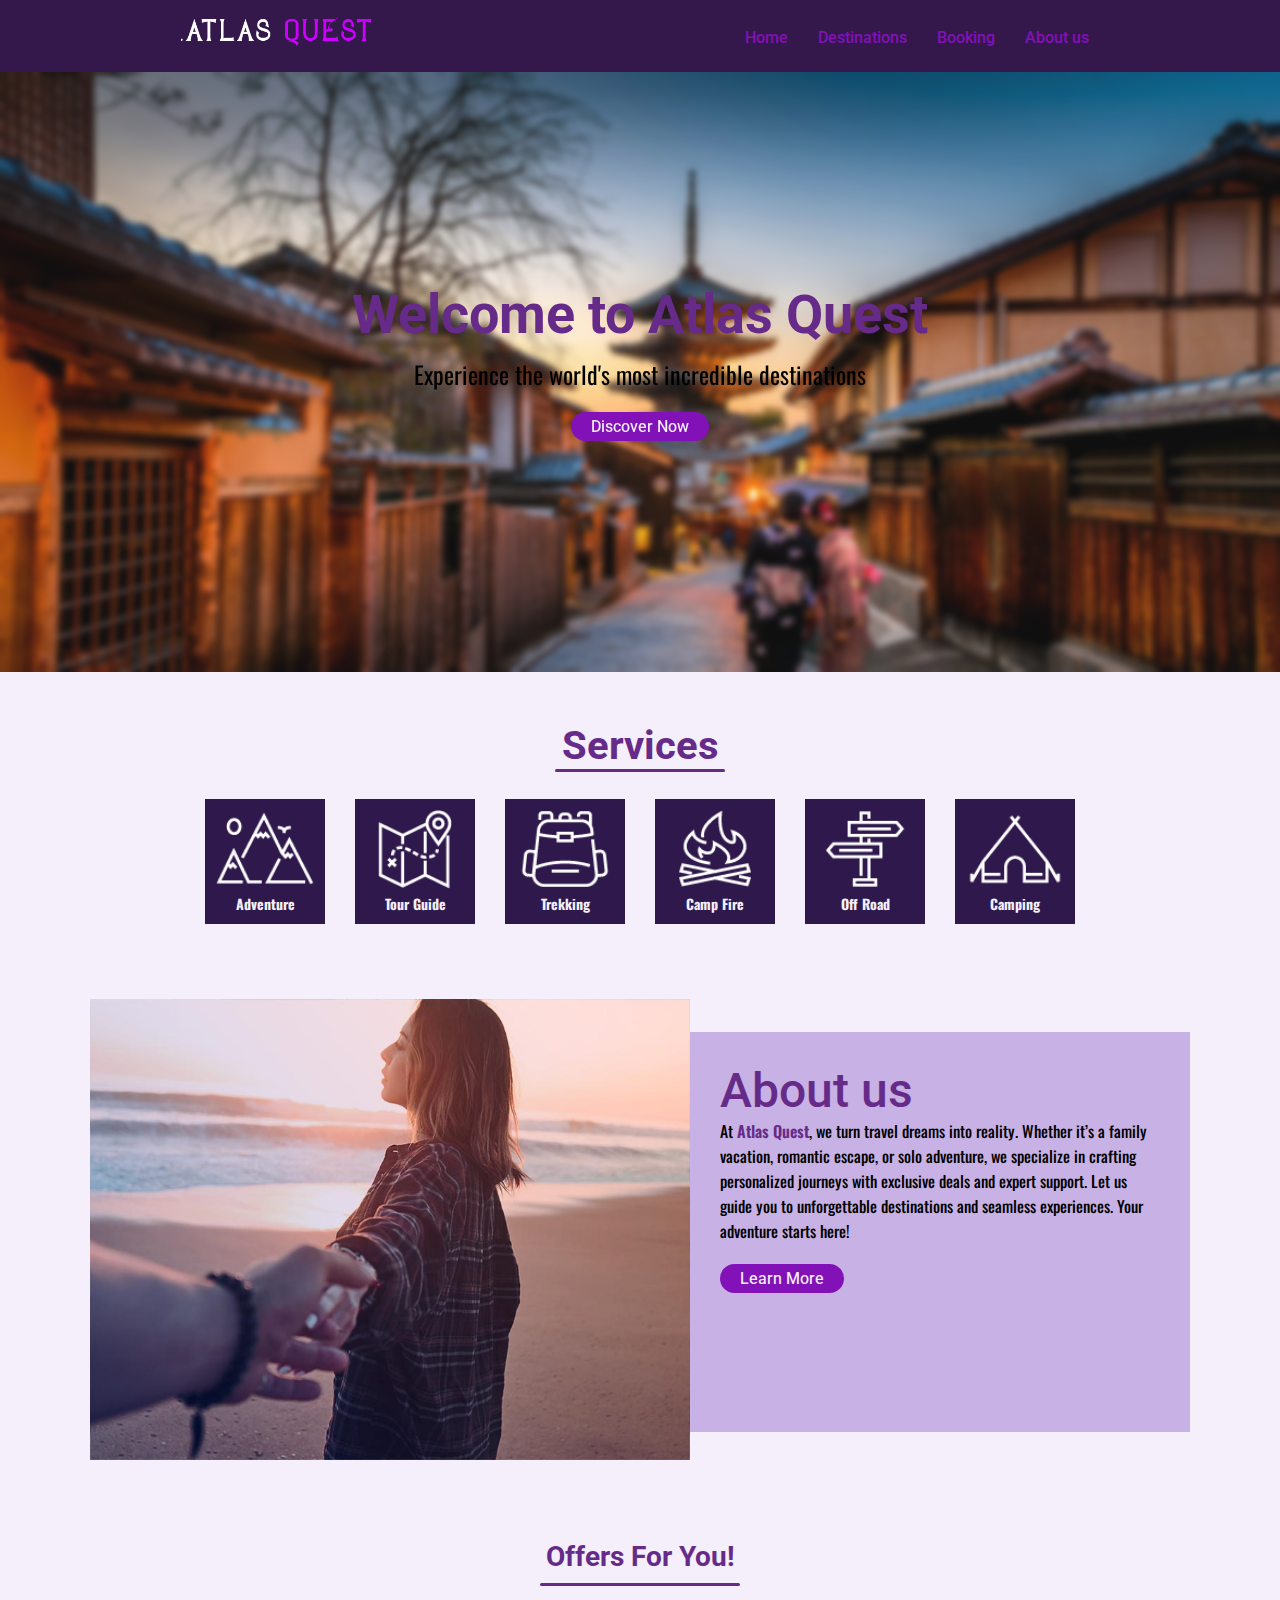
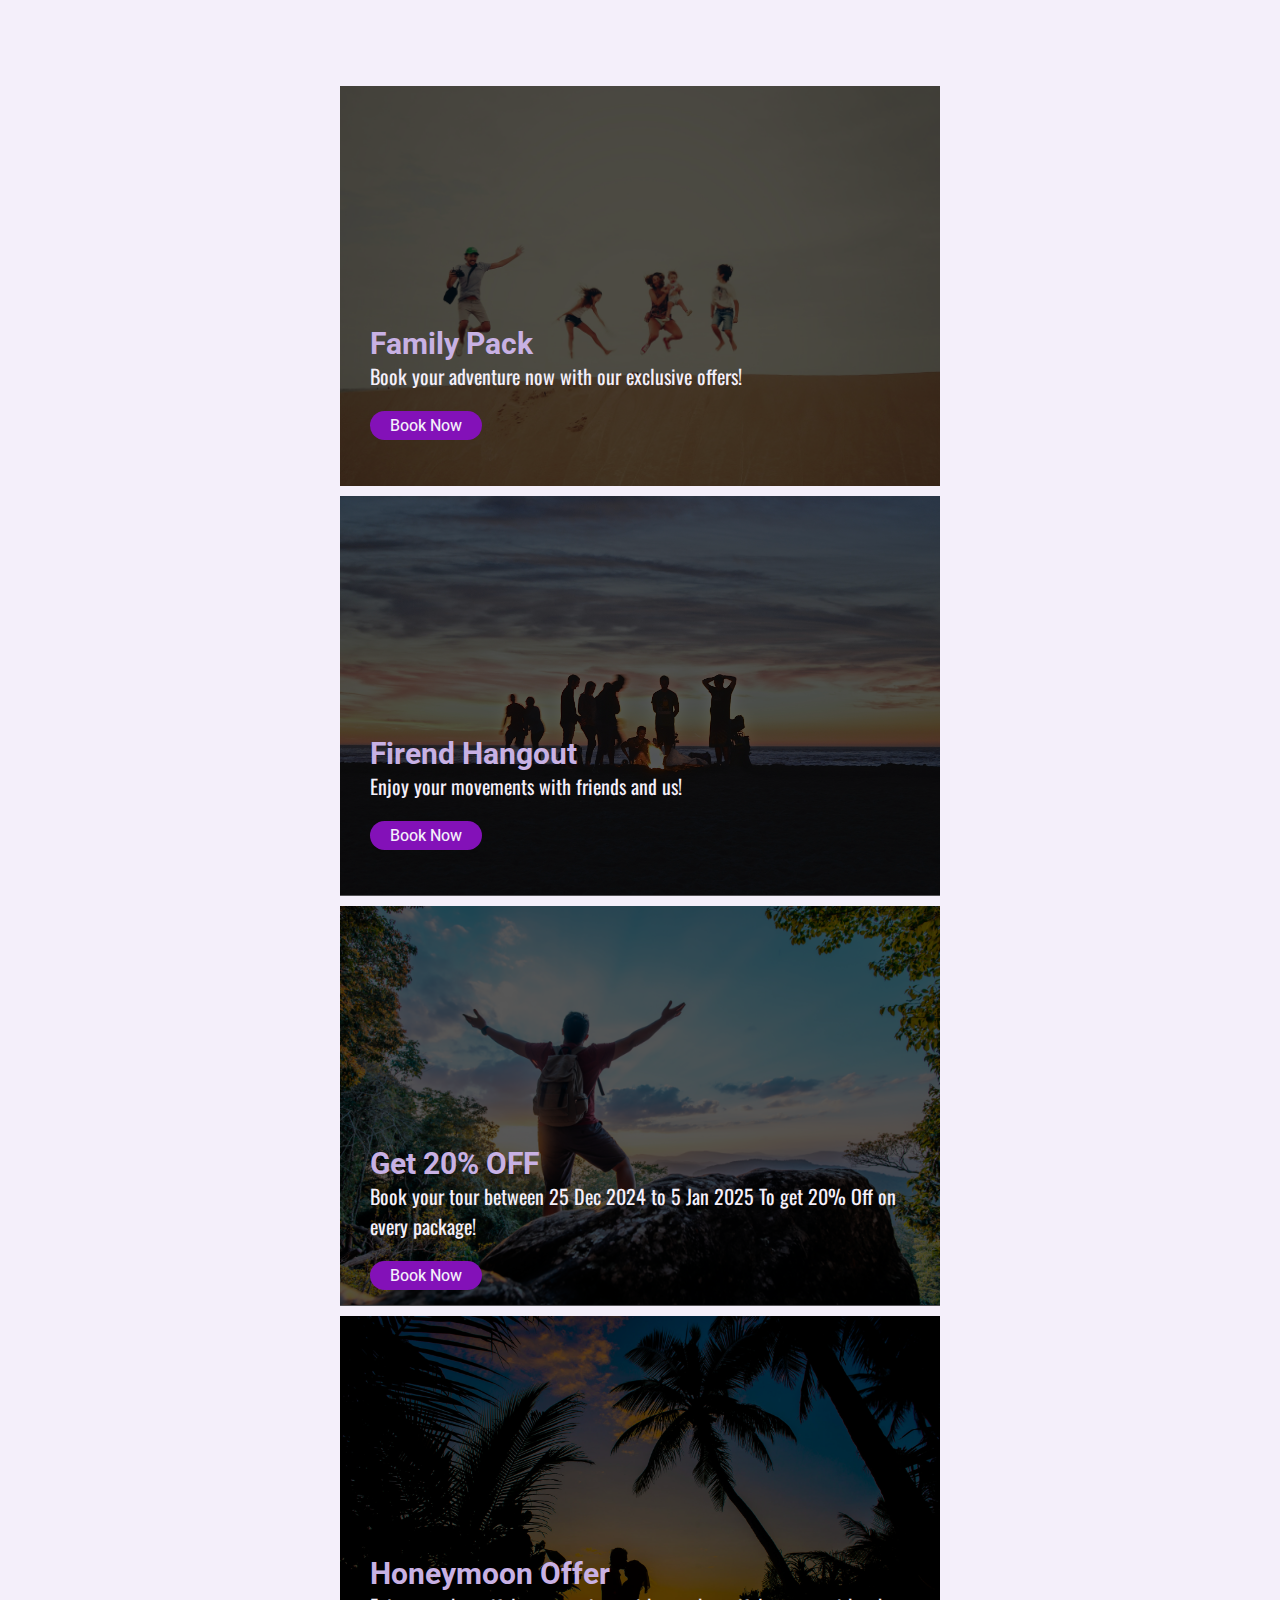
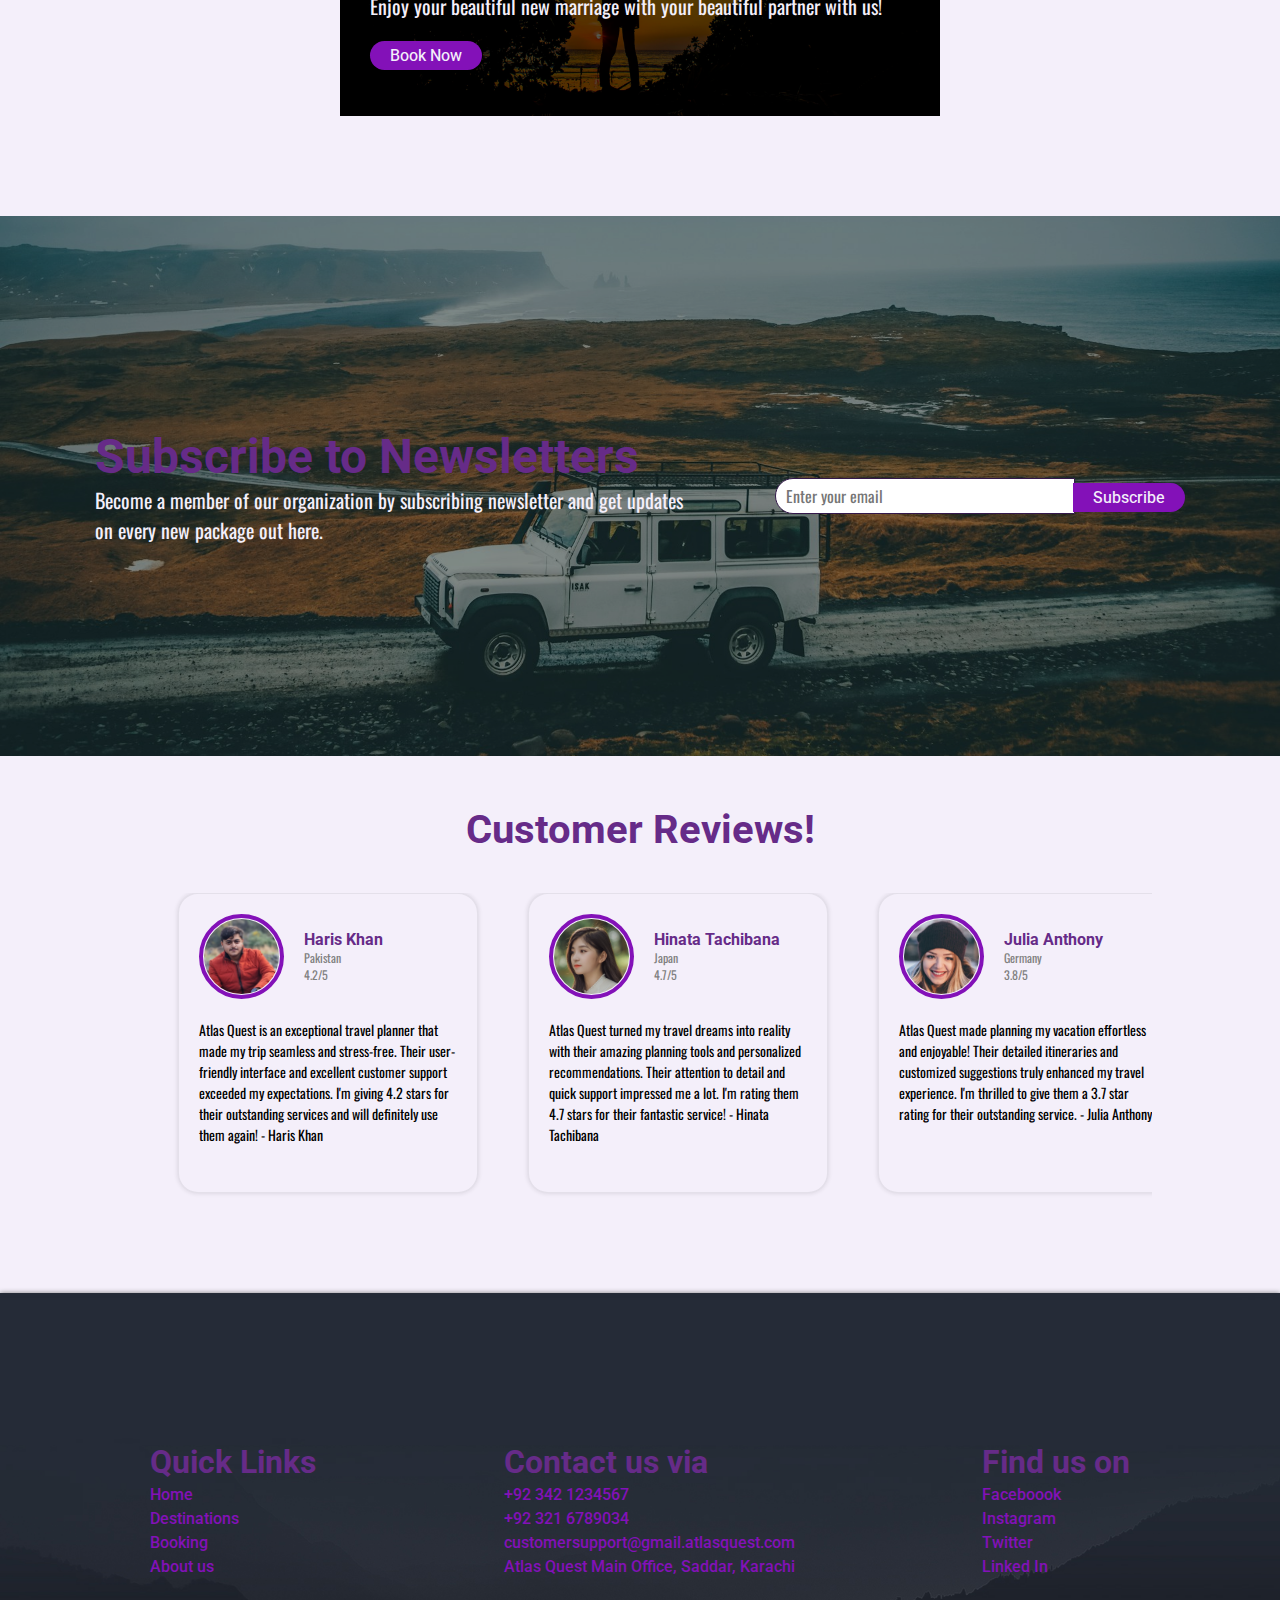
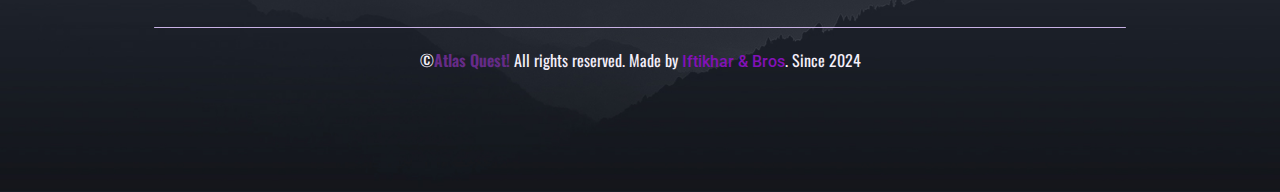
<file: index.html>
<!DOCTYPE html>
<html lang="en">
  <head>
    <meta charset="UTF-8" />
    <meta name="viewport" content="width=device-width, initial-scale=1.0" />
    <title>Atlas Quest | Home Page</title>
  </head>
  <link rel="stylesheet" href="/assets/css/style.css" />
  <link rel="stylesheet" href="/assets/css/responsive.css" />
  <link
    rel="stylesheet"
    href="https://cdnjs.cloudflare.com/ajax/libs/font-awesome/6.7.1/css/all.min.css"
    integrity="sha512-5Hs3dF2AEPkpNAR7UiOHba+lRSJNeM2ECkwxUIxC1Q/FLycGTbNapWXB4tP889k5T5Ju8fs4b1P5z/iB4nMfSQ=="
    crossorigin="anonymous"
    referrerpolicy="no-referrer"
  />
  <body>
    

  <header>
      <div class="logo">
        <img src="../assets/images/logo/logo.png" alt=".Atlas Quest" />
      </div>
      <div class="nav-btns">
        <nav class="nav-bar onDesktop">
          <ul class="nav-list">
            <li class="nav-item barBtn" onclick="displayBar()" class="active"><a href="#"><i class="fa-solid fa-bars"></i></a></li>
            <li class="nav-item hideEm" class="active"><a href="../index.html">Home</a></li>
            <li class="nav-item hideEm" class="active">
              <a href="../destination.html">Destinations</a>
            </li>
            <li class="nav-item hideEm" class="active"><a href="../booking.html">Booking</a></li>
            <li class="nav-item hideEm" class="active"><a href="../about.html">About us</a></li>
          </ul>
        </nav>
      </div>
    </header>
    <nav class="nav-bar onPhone">
      <ul class="nav-list phoneNav">
        <li class="nav-item x-mark" onclick=hideBar() class="active"><a href="#"><i class="fa-solid fa-xmark"></i></a></li>
        <li class="nav-item" class="active"><a href="../index.html">Home</a></li>
        <hr>
        <li class="nav-item" class="active">
          <a href="../destination.html">Destinations</a>
        </li>
        <hr>
        <li class="nav-item" class="active"><a href="../booking.html">Booking</a></li>
        <hr>
        <li class="nav-item" class="active"><a href="../about.html">About us</a></li>
        <hr>
      </ul>
    </nav>
    <script>
      function displayBar() {
        const displayBar = document.querySelector(".barBtn");
        displayBar.addEventListener('click', (e) => {
          document.querySelector(".onPhone").style.display = "block"
        })
      }

      function hideBar() {
        const hideBar = document.querySelector(".x-mark");
        hideBar.addEventListener('click', (e) => {
          document.querySelector(".onPhone").style.display = "none"
          document.querySelector(".nav-bar").style.display = "block"
        })

      }
    </script>







    <main>
      <!-- Hero Section -->

      <section class="hero">
        <div class="heroPrntDiv">
          <div class="heroDesc">
            <h1>Welcome to Atlas Quest</h1>
            <p>Experience the world's most incredible destinations</p>
            <a href="destination.html"><button>Discover Now</button></a>
          </div>
        </div>
      </section>

      <section class="ServiceHighlght">
        <div class="serviesDisp">
          <h2>Services</h2>
          <ul class="servicesList">
            <li>
              <img
                src="/assets/images/services/service 1.png"
                alt="Service 1"
              />
              <p>Adventure</p>
            </li>
            <li>
              <img
                src="/assets/images/services/service 2.png"
                alt="Service 2"
              />
              <p>Tour Guide</p>
            </li>
            <li>
              <img
                src="/assets/images/services/service 3.png"
                alt="Service 3"
              />
              <p>Trekking</p>
            </li>
            <li>
              <img
                src="/assets/images/services/service 4.png"
                alt="Service 4"
              />
              <p>Camp Fire</p>
            </li>
            <li>
              <img
                src="/assets/images/services/service 5.png"
                alt="Service 5"
              />
              <p>Off Road</p>
            </li>
            <li>
              <img
                src="/assets/images/services/service 6.png"
                alt="Service 6"
              />
              <p>Camping</p>
            </li>
          </ul>
        </div>
      </section>

      <!-- About Section -->
      <section class="aboutSec">
        <div class="AboutHero">
          <img src="/assets/images/hero/aboutHero.jpg" alt="" />
        </div>
        <div class="aboutText">
          <h1>About us</h1>
          <p>
            At <span class="colored">Atlas Quest</span>, we turn travel dreams
            into reality. Whether it’s a family vacation, romantic escape, or
            solo adventure, we specialize in crafting personalized journeys with
            exclusive deals and expert support. Let us guide you to
            unforgettable destinations and seamless experiences. Your adventure
            starts here!
          </p>
          <a href="about.html"><button>Learn More</button></a>
        </div>
      </section>

      <!-- Offers Section -->
      <section class="offerSec">
        <div class="OffersHead">
          <h1>Offers For You!</h1>
        </div>
        <div class="offerImages">
          <!-- Offer 1 -->

          <div class="offer">
            <div class="image">
              <img src="/assets/images/offers/family hangout.jpg" alt="" />
            </div>
            <div class="desc">
              <h2>Family Pack</h2>
              <p>Book your adventure now with our exclusive offers!</p>
              <a href="#"><button>Book Now</button></a>
            </div>
          </div>

          <!-- Offer 2 -->

          <div class="offer">
            <div class="image">
              <img
                class="img1"
                src="/assets/images/offers/friends hangout.jpg"
                alt=""
              />
            </div>
            <div class="desc">
              <h2>Firend Hangout</h2>
              <p>Enjoy your movements with friends and us!</p>
              <a href="#"><button>Book Now</button></a>
            </div>
          </div>

          <!-- Offer 3 -->

          <div class="offer">
            <div class="image">
              <img
                class="img1"
                src="/assets/images/offers/20% off.jpg"
                alt=""
              />
            </div>
            <div class="desc">
              <h2>Get 20% OFF</h2>
              <p>
                Book your tour between 25 Dec 2024 to 5 Jan 2025 To get 20% Off
                on every package!
              </p>
              <a href="#"><button>Book Now</button></a>
            </div>
          </div>

          <!-- Offer 4 -->

          <div class="offer">
            <div class="image">
              <img
                class="img1"
                src="/assets/images/offers/Honeymoon Offer.jpg"
                alt=""
              />
            </div>
            <div class="desc">
              <h2>Honeymoon Offer</h2>
              <p>
                Enjoy your beautiful new marriage with your beautiful partner
                with us!
              </p>
              <a href="#"><button>Book Now</button></a>
            </div>
          </div>
        </div>
      </section>
      
      <!-- Newsletters -->

      <section class="newsSec">
        <div class="newsInnerDiv">
          <div class="Text">
            <h1>Subscribe to Newsletters</h1>
            <p>
              Become a member of our organization by subscribing newsletter and
              get updates on every new package out here.
            </p>
          </div>
          <div class="form">
            <input type="email" placeholder="Enter your email" />
            <button type="submit">Subscribe</button>
          </div>
        </div>
      </section>

      <!-- Reviews -->

      <section class="reviewSec" >
        <div class="reviewHead">
          <h1>Customer Reviews!</h1>
        </div>
        
        <div class="reviewCards">
          <ul class="revCards">
            <!-- Review 1 -->

            <li class="revCard">
              <div class="intro">
                <div class="image">
                  <img
                    src="assets/images/profile/Haris Khan.jpg"
                    alt="Haris Khan"
                  />
                </div>
                <div class="desc">
                  <h3>Haris Khan</h3>
                  <p>Pakistan</p>
                  <p>
                    4.2/5
                    <span class="colored"
                      ><i class="fa-solid fa-star"></i
                    ></span>
                  </p>
                </div>
              </div>
              <div class="review">
                <p>
                  Atlas Quest is an exceptional travel planner that made my trip
                  seamless and stress-free. Their user-friendly interface and
                  excellent customer support exceeded my expectations. I'm
                  giving 4.2 stars for their outstanding services and will
                  definitely use them again! - Haris Khan
                </p>
              </div>
            </li>

            <!-- Review 2 -->

            <li class="revCard">
              <div class="intro">
                <div class="image">
                  <img
                    src="assets/images/profile/Hinata Tachibana.png"
                    alt="Hinata Tachibana"
                  />
                </div>
                <div class="desc">
                  <h3>Hinata Tachibana</h3>
                  <p>Japan</p>
                  <p>
                    4.7/5
                    <span class="colored"
                      ><i class="fa-solid fa-star"></i
                    ></span>
                  </p>
                </div>
              </div>
              <div class="review">
                <p>
                  Atlas Quest turned my travel dreams into reality with their
                  amazing planning tools and personalized recommendations. Their
                  attention to detail and quick support impressed me a lot. I'm
                  rating them 4.7 stars for their fantastic service! - Hinata
                  Tachibana
                </p>
              </div>
            </li>

            <!-- Review 3 -->

            <li class="revCard">
              <div class="intro">
                <div class="image">
                  <img
                    src="assets/images/profile/Julia Anthony.png"
                    alt="Julia Anthony"
                  />
                </div>
                <div class="desc">
                  <h3>Julia Anthony</h3>
                  <p>Germany</p>
                  <p>
                    3.8/5
                    <span class="colored"
                      ><i class="fa-solid fa-star"></i
                    ></span>
                  </p>
                </div>
              </div>
              <div class="review">
                <p>
                  Atlas Quest made planning my vacation effortless and
                  enjoyable! Their detailed itineraries and customized
                  suggestions truly enhanced my travel experience. I'm thrilled
                  to give them a 3.7 star rating for their outstanding service.
                  - Julia Anthony
                </p>
              </div>
            </li>

            <!-- Review 4 -->

            <li class="revCard">
              <div class="intro">
                <div class="image">
                  <img
                    src="assets/images/profile/Huzaifa Ahmed.png"
                    alt="Huzaifa Ahmed"
                  />
                </div>
                <div class="desc">
                  <h3>Huzaifa Ahmed</h3>
                  <p>Pakistan</p>
                  <p>
                    4.0/5
                    <span class="colored"
                      ><i class="fa-solid fa-star"></i
                    ></span>
                  </p>
                </div>
              </div>
              <div class="review">
                <p>
                  Atlas Quest provided a great travel planning experience with
                  well-organized options and helpful support. While everything
                  was smooth, there's always room for small improvements. I'm
                  happy to give them a solid 4.0-star rating for their services!
                  - Huzaifa Ahmed
                </p>
              </div>
            </li>

            <!-- Review 5 -->

            <li class="revCard">
              <div class="intro">
                <div class="image">
                  <img
                    src="assets/images/profile/Malik Shoiab.png"
                    alt="Malik Shoiab"
                  />
                </div>
                <div class="desc">
                  <h3>Malik Shoaib</h3>
                  <p>Pakistan</p>
                  <p>
                    4.8/5
                    <span class="colored"
                      ><i class="fa-solid fa-star"></i
                    ></span>
                  </p>
                </div>
              </div>
              <div class="review">
                <p>
                  Atlas Quest is an outstanding travel planner that exceeded my
                  expectations with its efficient service and tailored
                  recommendations. Everything was seamless, and the support team
                  was incredibly helpful. I'm delighted to give them a 4.8-star
                  rating for their excellent work! - Malik Shoaib
                </p>
              </div>
            </li>
          </ul>
        </div>
        
      </section>

    </main>



    <footer>
      <div class="links">
  
          <div class="left">
              <h1>Quick Links</h1>
              <ul class="quickNav">
                  <li class="qck-item"><a href="../index.html">Home</a></li>
                  <li class="qck-item"><a href="../destination.html">Destinations</a></li>
                  <li class="qck-item"><a href="../booking.html">Booking</a></li>
                  <li class="qck-item"><a href="../about.html">About us</a></li>
              </ul>
          </div>
          <div class="mid">
              <h1>Contact us via</h1>
              <ul class="contact-links">
                  <li class="link-item"><a href="https://wa.me/923421234567"> +92 342 1234567</a></li>
                  <li class="link-item"><a href="https://wa.me/923216789034"> +92 321 6789034</a></li>
                  <li class="link-item"><a href="https://mail.google.com/mail/u/0/#inbox?compose=GTvVlcSDZPKppBKtskkJBPrNcXNfJnpdWZZgpmHHHcVkNZmCSMKshtlmJCxWZwDChLbMcffCMmsWM"> customersupport@gmail.atlasquest.com</a></li>
                  <li class="link-item"><a href="https://maps.app.goo.gl/Yom8m6MFWmpChZ6TA"> Atlas Quest Main Office, Saddar, Karachi</a></li>
              </ul>
          </div>
          <div class="right">
          <h1>Find us on</h1>
          <ul class="social-media">
              <li class="social-item"><a href="https://www.facebook.com/atlasquest">Faceboook</a></li>
              <li class="social-item"><a href="https://www.instagram.com/zoro_iftikhar/">Instagram</a></li>
              <li class="social-item"><a href="https://twitter.com/atlasquest">Twitter</a></li>
              <li class="social-item"><a href="https://linkedin.com/in/atlasquest">Linked In</a></li>
          </ul>
      </div>
  </div>
      <hr>
  <div class="bottom">
      <p>&copy;<span class="colored">Atlas Quest!</span> All rights reserved. Made by <a href="../admin/login.html">Iftikhar & Bros</a>. Since 2024</p>
  </div>
  </footer>
  
    <script src="../assets/js/script.js"></script>
  </body>
</html>
</file>
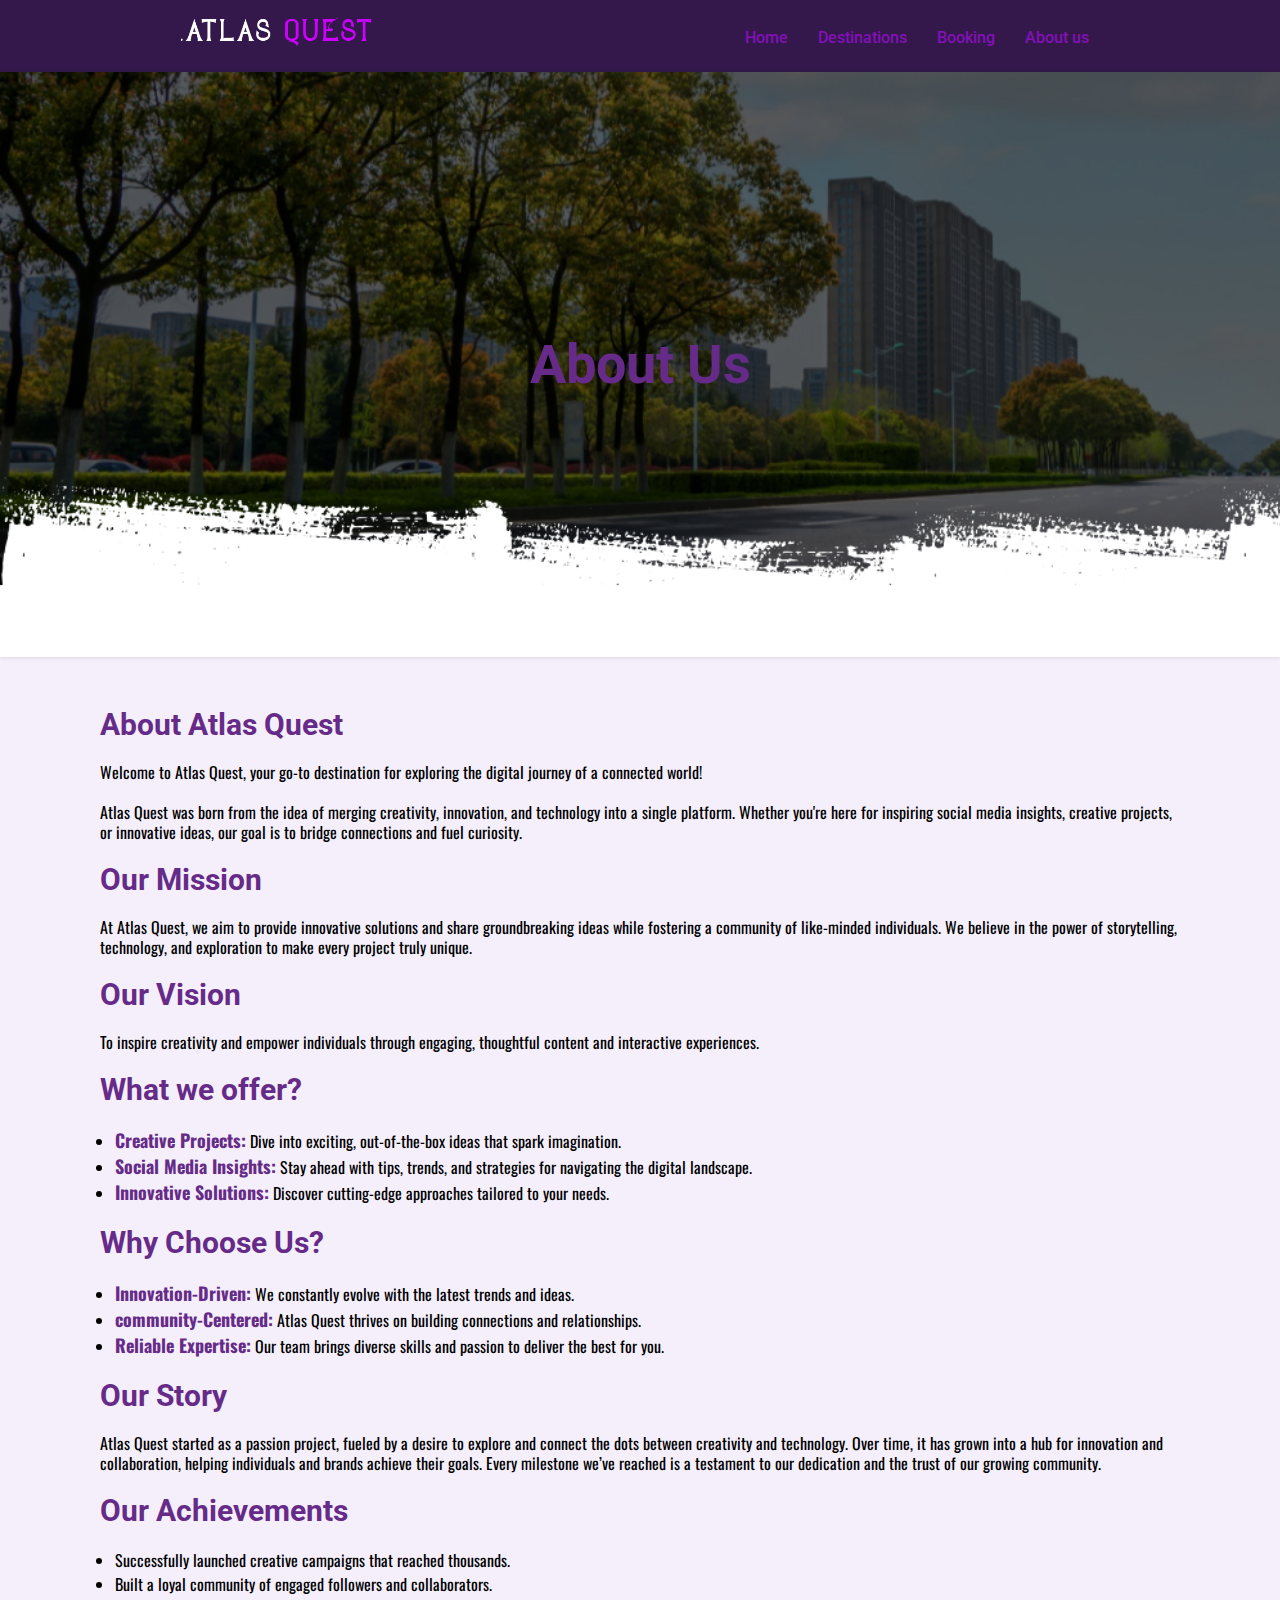
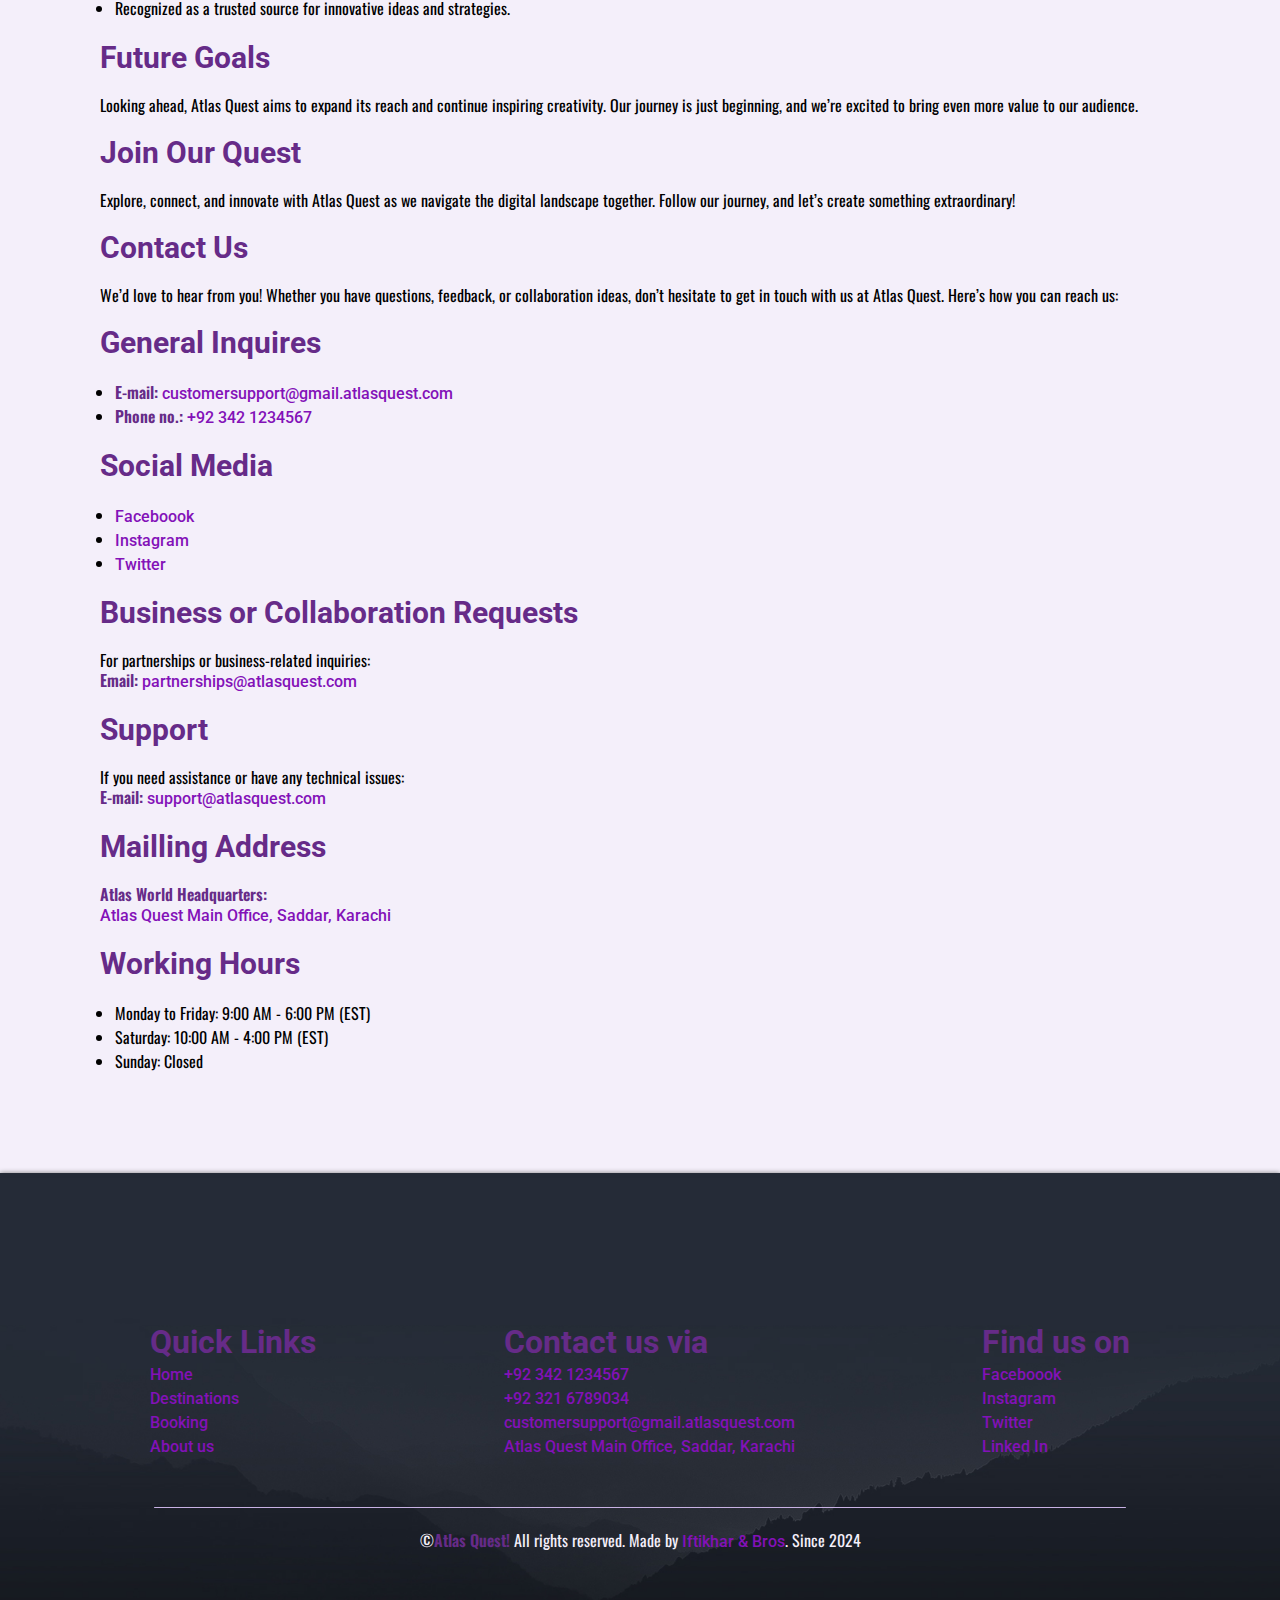
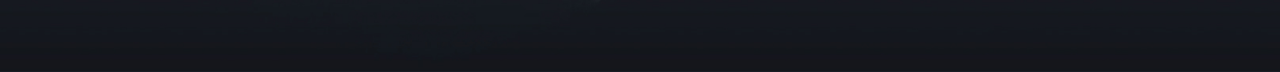
<file: about.html>
<!DOCTYPE html>
<html lang="en">
  <head>
    <meta charset="UTF-8" />
    <meta name="viewport" content="width=device-width, initial-scale=1.0" />
    <title>Atlas Quest | About</title>
    <link rel="stylesheet" href="./assets/css/style.css" />
    <link rel="stylesheet" href="./assets/css/responsive.css" />
    <link
      rel="stylesheet"
      href="https://cdnjs.cloudflare.com/ajax/libs/font-awesome/6.7.1/css/all.min.css"
      integrity="sha512-5Hs3dF2AEPkpNAR7UiOHba+lRSJNeM2ECkwxUIxC1Q/FLycGTbNapWXB4tP889k5T5Ju8fs4b1P5z/iB4nMfSQ=="
      crossorigin="anonymous"
      referrerpolicy="no-referrer"
    />
  </head>
  <body>




  <header>
      <div class="logo">
        <img src="../assets/images/logo/logo.png" alt=".Atlas Quest" />
      </div>
      <div class="nav-btns">
        <nav class="nav-bar onDesktop">
          <ul class="nav-list">
            <li class="nav-item barBtn" onclick="displayBar()" class="active"><a href="#"><i class="fa-solid fa-bars"></i></a></li>
            <li class="nav-item hideEm" class="active"><a href="../index.html">Home</a></li>
            <li class="nav-item hideEm" class="active">
              <a href="../destination.html">Destinations</a>
            </li>
            <li class="nav-item hideEm" class="active"><a href="../booking.html">Booking</a></li>
            <li class="nav-item hideEm" class="active"><a href="../about.html">About us</a></li>
          </ul>
        </nav>
      </div>
    </header>
    <nav class="nav-bar onPhone">
      <ul class="nav-list phoneNav">
        <li class="nav-item x-mark" onclick=hideBar() class="active"><a href="#"><i class="fa-solid fa-xmark"></i></a></li>
        <li class="nav-item" class="active"><a href="../index.html">Home</a></li>
        <hr>
        <li class="nav-item" class="active">
          <a href="../destination.html">Destinations</a>
        </li>
        <hr>
        <li class="nav-item" class="active"><a href="../booking.html">Booking</a></li>
        <hr>
        <li class="nav-item" class="active"><a href="../about.html">About us</a></li>
        <hr>
      </ul>
    </nav>
    <script>
      function displayBar() {
        const displayBar = document.querySelector(".barBtn");
        displayBar.addEventListener('click', (e) => {
          document.querySelector(".onPhone").style.display = "block"
        })
      }

      function hideBar() {
        const hideBar = document.querySelector(".x-mark");
        hideBar.addEventListener('click', (e) => {
          document.querySelector(".onPhone").style.display = "none"
          document.querySelector(".nav-bar").style.display = "block"
        })

      }
    </script>













    <main>
      <!-- Hero Section -->

      <section class="hero about">
        <div class="heading">
          <h1>About Us</h1>
        </div>
      </section>

      <!-- Body for the hero section -->

      <section class="aboutBody">
        <section class="aboutAtlasQuest">
          <div class="heading"><h1>About Atlas Quest</h1></div>
          <div class="paragraph">
            <p>
              Welcome to Atlas Quest, your go-to destination for exploring the
              digital journey of a connected world!<br /><br />
              Atlas Quest was born from the idea of merging creativity,
              innovation, and technology into a single platform. Whether you're
              here for inspiring social media insights, creative projects, or
              innovative ideas, our goal is to bridge connections and fuel
              curiosity.
            </p>
          </div>
        </section>
        <section class="mission">
          <div class="heading">
            <h1>Our Mission</h1>
          </div>
          <div class="paragraph">
            <p>
              At Atlas Quest, we aim to provide innovative solutions and share
              groundbreaking ideas while fostering a community of like-minded
              individuals. We believe in the power of storytelling, technology,
              and exploration to make every project truly unique.
            </p>
          </div>
        </section>
        <section class="vision">
          <div class="heading">
            <h1>Our Vision</h1>
          </div>
          <div class="paragraph">
            <p>
              To inspire creativity and empower individuals through engaging,
              thoughtful content and interactive experiences.
            </p>
          </div>
        </section>
        <section class="whatWeOffer">
            <div class="heading">
                <h1>What we offer?</h1>
            </div>
            <div class="paragraph">
                    <ul>
                    <li><strong>Creative Projects:</strong> Dive into exciting, out-of-the-box ideas that spark imagination.</li>
                    <li><strong>Social Media Insights:</strong> Stay ahead with tips, trends, and strategies for navigating the digital landscape.</li>
                    <li><strong>Innovative Solutions:</strong> Discover cutting-edge approaches tailored to your needs.</li>
                    </ul>
            </div>
        </section>
        <section class="whyChooseUs">
            <div class="heading">
                <h1>Why Choose Us?</h1>
            </div>
            <div class="paragraph">
                <p><ul>
                    <li><strong>Innovation-Driven:</strong> We constantly evolve with the latest trends and ideas.</li>
                    <li><strong>community-Centered:</strong> Atlas Quest thrives on building connections and relationships.</li>
                    <li><strong>Reliable Expertise:</strong> Our team brings diverse skills and passion to deliver the best for you.</li>
                </ul></p>
            </div>
        </section>
        <section class="stroy">
            <div class="heading">
                <h1>Our Story</h1>
            </div>
            <div class="paragraph">
                <p>Atlas Quest started as a passion project, fueled by a desire to explore and connect the dots between creativity and technology. Over time, it has grown into a hub for innovation and collaboration, helping individuals and brands achieve their goals. Every milestone we’ve reached is a testament to our dedication and the trust of our growing community.</p>
            </div>
        </section>
        <section class="achievements">
            <div class="heading">
                <h1>Our Achievements</h1>
            </div>
            <div class="paragraph">
                <ul>
                    <li>Successfully launched creative campaigns that reached thousands.</li>
                    <li>Built a loyal community of engaged followers and collaborators.</li>
                    <li>Recognized as a trusted source for innovative ideas and strategies.</li>
                </ul>
            </div>
        </section>
        <section class="goals">
            <div class="heading">
                <h1>Future Goals</h1>
            </div>
            <div class="paragraph">
                <p>Looking ahead, Atlas Quest aims to expand its reach and continue inspiring creativity. Our journey is just beginning, and we’re excited to bring even more value to our audience.</p>
            </div>
        </section>
        <section class="joinUs">
            <div class="heading">
                <h1>Join Our Quest</h1>
            </div>
            <div class="paragraph">
                <p>Explore, connect, and innovate with Atlas Quest as we navigate the digital landscape together. Follow our journey, and let’s create something extraordinary!</p>
            </div>
        </section>
      </section>

      <!-- Contact Information -->

      <section class="contactInfo">
        <section class="head">

            <div class="heading">
                <h1>Contact Us</h1>
            </div>
            <div class="paragraph">
                <p>We’d love to hear from you! Whether you have questions, feedback, or collaboration ideas, don’t hesitate to get in touch with us at Atlas Quest. Here’s how you can reach us:</p>
            </div>
        </section>
        <section class="inqueries">
            <div class="heading">
                <h1>General Inquires</h1>
            </div>
            <div class="paragraph">
                <ul>
                    <li><span class="colored">E-mail: </span><a href="https://mail.google.com/mail/u/0/#inbox?compose=GTvVlcSDZPKppBKtskkJBPrNcXNfJnpdWZZgpmHHHcVkNZmCSMKshtlmJCxWZwDChLbMcffCMmsWM"> customersupport@gmail.atlasquest.com</a></li>
                    <li><span class="colored">Phone no.: </span><a href="https://wa.me/923421234567"> +92 342 1234567</a></li>
                </ul>
            </div>
        </section>
        <section class="socialMedia">
            <div class="heading"><h1>Social Media</h1></div>
            <div class="paragraph">
                <ul>
                    <li><a href="https://www.facebook.com/atlasquest">Faceboook</a></li>
                    <li><a href="https://www.instagram.com/zoro_iftikhar/">Instagram</a></li>
                    <li><a href="https://twitter.com/atlasquest">Twitter</a></li>
                </ul>
            </div>
        </section>
        <section class="collab">
            <div class="heading"><h1>Business or Collaboration Requests</h1></div>
            <div class="paragraph"><p>For partnerships or business-related inquiries: <br><span class="colored">Email:</span> <a href="https://mail.google.com/mail/u/0/#inbox?compose=GTvVlcSDZPKppBKtskkJBPrNcXNfJnpdWZZgpmHHHcVkNZmCSMKshtlmJCxWZwDChLbMcffCMmsWM">partnerships@atlasquest.com</a></p></div>
        </section>
        <section class="support">
            <div class="heading"><h1>Support</h1></div>
            <div class="paragraph"><p>If you need assistance or have any technical issues: <br><span class="colored">E-mail: </span><a href="https://mail.google.com/mail/u/0/#inbox?compose=GTvVlcSDZPKppBKtskkJBPrNcXNfJnpdWZZgpmHHHcVkNZmCSMKshtlmJCxWZwDChLbMcffCMmsWM">support@atlasquest.com</a></p></div>
        </section>
        <section class="address">
            <div class="heading"><h1>Mailling Address</h1></div>
            <div class="paragraph"><p><span class="colored">Atlas World Headquarters: </span> <br><a href="https://maps.app.goo.gl/Yom8m6MFWmpChZ6TA"> Atlas Quest Main Office, Saddar, Karachi</a></p></div>
        </section>
        <section class="timing">
            <div class="heading"><h1>Working Hours</h1></div>
            <div class="paragraph"><ul>
                <li>Monday to Friday: 9:00 AM - 6:00 PM (EST)</li>
                <li>Saturday: 10:00 AM - 4:00 PM (EST)</li>
                <li>Sunday: Closed</li>
            </ul></div>
        </section>
      </section>
    </main>

    <footer>
      <div class="links">
  
          <div class="left">
              <h1>Quick Links</h1>
              <ul class="quickNav">
                  <li class="qck-item"><a href="../index.html">Home</a></li>
                  <li class="qck-item"><a href="../destination.html">Destinations</a></li>
                  <li class="qck-item"><a href="../booking.html">Booking</a></li>
                  <li class="qck-item"><a href="../about.html">About us</a></li>
              </ul>
          </div>
          <div class="mid">
              <h1>Contact us via</h1>
              <ul class="contact-links">
                  <li class="link-item"><a href="https://wa.me/923421234567"> +92 342 1234567</a></li>
                  <li class="link-item"><a href="https://wa.me/923216789034"> +92 321 6789034</a></li>
                  <li class="link-item"><a href="https://mail.google.com/mail/u/0/#inbox?compose=GTvVlcSDZPKppBKtskkJBPrNcXNfJnpdWZZgpmHHHcVkNZmCSMKshtlmJCxWZwDChLbMcffCMmsWM"> customersupport@gmail.atlasquest.com</a></li>
                  <li class="link-item"><a href="https://maps.app.goo.gl/Yom8m6MFWmpChZ6TA"> Atlas Quest Main Office, Saddar, Karachi</a></li>
              </ul>
          </div>
          <div class="right">
          <h1>Find us on</h1>
          <ul class="social-media">
              <li class="social-item"><a href="https://www.facebook.com/atlasquest">Faceboook</a></li>
              <li class="social-item"><a href="https://www.instagram.com/zoro_iftikhar/">Instagram</a></li>
              <li class="social-item"><a href="https://twitter.com/atlasquest">Twitter</a></li>
              <li class="social-item"><a href="https://linkedin.com/in/atlasquest">Linked In</a></li>
          </ul>
      </div>
  </div>
      <hr>
  <div class="bottom">
      <p>&copy;<span class="colored">Atlas Quest!</span> All rights reserved. Made by <a href="../admin/login.html">Iftikhar & Bros</a>. Since 2024</p>
  </div>
  </footer>
  
  </body>
</html>
</file>
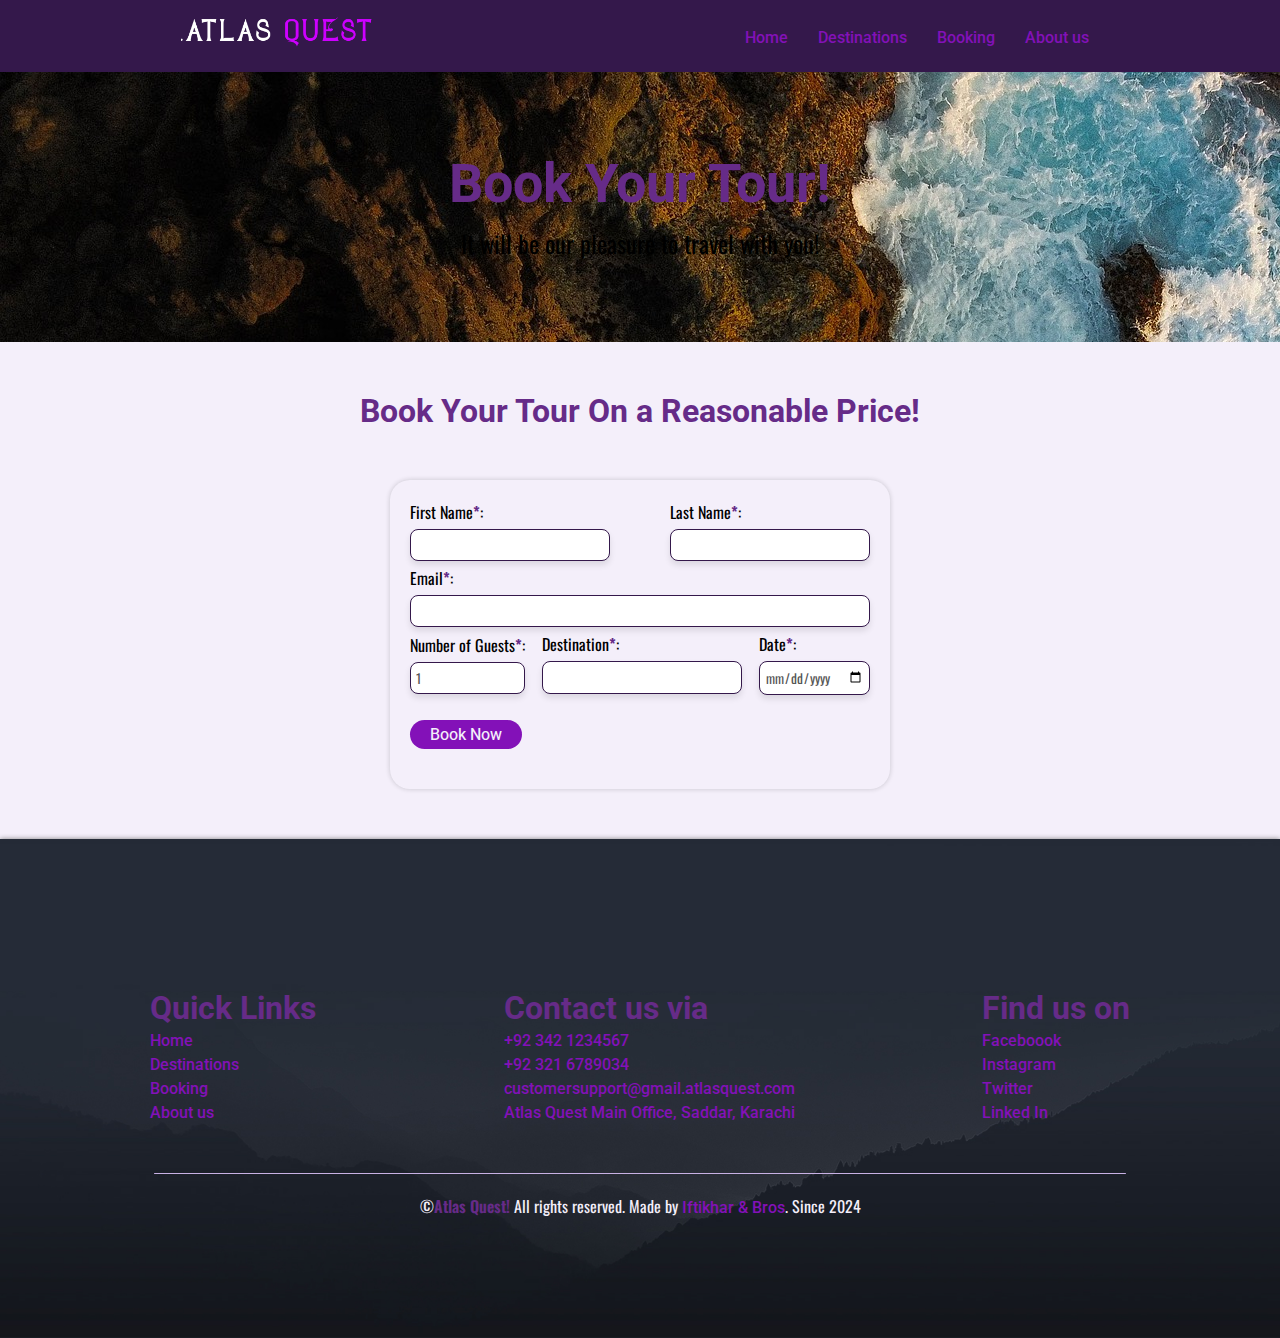
<file: booking.html>
<!DOCTYPE html>
<html lang="en">
<head>
    <meta charset="UTF-8">
    <meta name="viewport" content="width=device-width, initial-scale=1.0">
    <title>Atlas Quest | Booking</title>
    <link rel="stylesheet" href="./assets/css/style.css">
    <link rel="stylesheet" href="./assets/css/responsive.css">
    <link
    rel="stylesheet"
    href="https://cdnjs.cloudflare.com/ajax/libs/font-awesome/6.7.1/css/all.min.css"
    integrity="sha512-5Hs3dF2AEPkpNAR7UiOHba+lRSJNeM2ECkwxUIxC1Q/FLycGTbNapWXB4tP889k5T5Ju8fs4b1P5z/iB4nMfSQ=="
    crossorigin="anonymous"
    referrerpolicy="no-referrer"
  />
</head>
<body>





<header>
      <div class="logo">
        <img src="../assets/images/logo/logo.png" alt=".Atlas Quest" />
      </div>
      <div class="nav-btns">
        <nav class="nav-bar onDesktop">
          <ul class="nav-list">
            <li class="nav-item barBtn" onclick="displayBar()" class="active"><a href="#"><i class="fa-solid fa-bars"></i></a></li>
            <li class="nav-item hideEm" class="active"><a href="../index.html">Home</a></li>
            <li class="nav-item hideEm" class="active">
              <a href="../destination.html">Destinations</a>
            </li>
            <li class="nav-item hideEm" class="active"><a href="../booking.html">Booking</a></li>
            <li class="nav-item hideEm" class="active"><a href="../about.html">About us</a></li>
          </ul>
        </nav>
      </div>
    </header>
    <nav class="nav-bar onPhone">
      <ul class="nav-list phoneNav">
        <li class="nav-item x-mark" onclick=hideBar() class="active"><a href="#"><i class="fa-solid fa-xmark"></i></a></li>
        <li class="nav-item" class="active"><a href="../index.html">Home</a></li>
        <hr>
        <li class="nav-item" class="active">
          <a href="../destination.html">Destinations</a>
        </li>
        <hr>
        <li class="nav-item" class="active"><a href="../booking.html">Booking</a></li>
        <hr>
        <li class="nav-item" class="active"><a href="../about.html">About us</a></li>
        <hr>
      </ul>
    </nav>
    <script>
      function displayBar() {
        const displayBar = document.querySelector(".barBtn");
        displayBar.addEventListener('click', (e) => {
          document.querySelector(".onPhone").style.display = "block"
        })
      }

      function hideBar() {
        const hideBar = document.querySelector(".x-mark");
        hideBar.addEventListener('click', (e) => {
          document.querySelector(".onPhone").style.display = "none"
          document.querySelector(".nav-bar").style.display = "block"
        })

      }
    </script>










    <main>
        <section class="hero bookingHero">
            <h1>Book Your Tour!</h1>
            <p>It will be our pleasure to travel with you!</p>
        </section>
        <section class="bookHeading">
            <h1>Book Your Tour On a Reasonable Price!</h1>
        </section>
        <section class="form">
            <form action="">
                <div class="firstLine">
                    <div class="fName">
                        <label for="fName">First Name<span class="colored">*</span>: </label><br>
                        <input type="text" id="fName" required>
                    </div>
                    <div class="lName">
                        <label for="lName">Last Name<span class="colored">*</span>: </label><br>
                        <input type="text" id="lName" required>
                    </div>
                </div>
                <div class="email">
                    <label for="email">Email<span class="colored">*</span>: </label><br>
                    <input type="email" id="email" required>
                </div>
                <div class="guestNdestNprice">
                    <div class="numberOfGuests">
                        <label for="guest">Number of Guests<span class="colored">*</span>: </label><br>
                        <input type="number" id="guest" min="1" max="20" value="1" required>
                    </div>

                    <div class="location">
                        <label for="dest">Destination<span class="colored">*</span>: </label><br>
                        <select name="dest" id="dest">
                            <option value="" selected></option>
                            <option value="africa">Africa</option>
                            <option value="pakistan">Pakistan</option>
                            <option value="china">China</option>
                            <option value="karachi">Karachi</option>
                            <option value="kashmir">Kashmir</option>
                            <option value="canada">Canada</option>
                            <option value="germany">Germany</option>
                            <option value="water7">Water 7</option>
                            <option value="dressrosa">Dressrosa</option>
                            <option value="wholeCakeIsland">Whole Cake Island</option>
                            <option value="japan">Kingdom of Wano</option>
                            <option value="switzerland">Switzerland</option>
                        <option value="arabasta">Arabasta</option>
                        <option value="greenland">Greenland</option>
                    </select>
                    
                </div>
                <div class="price">
                    <label for="date">Date<span class="colored">*</span>: </label><br>
                    <input type="date" name="date" id="date" required>
                </div>
            </div>
            <div class="btn">
                <a href="#bookingDetails"><button onclick=displayBooked()>Book Now</button></a>
            </div>
            </form>
        </section>
        <section class="bookingDetails" id="bookingDetails">
            
        </section>
    </main>
    


    <footer>
      <div class="links">
  
          <div class="left">
              <h1>Quick Links</h1>
              <ul class="quickNav">
                  <li class="qck-item"><a href="../index.html">Home</a></li>
                  <li class="qck-item"><a href="../destination.html">Destinations</a></li>
                  <li class="qck-item"><a href="../booking.html">Booking</a></li>
                  <li class="qck-item"><a href="../about.html">About us</a></li>
              </ul>
          </div>
          <div class="mid">
              <h1>Contact us via</h1>
              <ul class="contact-links">
                  <li class="link-item"><a href="https://wa.me/923421234567"> +92 342 1234567</a></li>
                  <li class="link-item"><a href="https://wa.me/923216789034"> +92 321 6789034</a></li>
                  <li class="link-item"><a href="https://mail.google.com/mail/u/0/#inbox?compose=GTvVlcSDZPKppBKtskkJBPrNcXNfJnpdWZZgpmHHHcVkNZmCSMKshtlmJCxWZwDChLbMcffCMmsWM"> customersupport@gmail.atlasquest.com</a></li>
                  <li class="link-item"><a href="https://maps.app.goo.gl/Yom8m6MFWmpChZ6TA"> Atlas Quest Main Office, Saddar, Karachi</a></li>
              </ul>
          </div>
          <div class="right">
          <h1>Find us on</h1>
          <ul class="social-media">
              <li class="social-item"><a href="https://www.facebook.com/atlasquest">Faceboook</a></li>
              <li class="social-item"><a href="https://www.instagram.com/zoro_iftikhar/">Instagram</a></li>
              <li class="social-item"><a href="https://twitter.com/atlasquest">Twitter</a></li>
              <li class="social-item"><a href="https://linkedin.com/in/atlasquest">Linked In</a></li>
          </ul>
      </div>
  </div>
      <hr>
  <div class="bottom">
      <p>&copy;<span class="colored">Atlas Quest!</span> All rights reserved. Made by <a href="../admin/login.html">Iftikhar & Bros</a>. Since 2024</p>
  </div>
  </footer>
  
    <script src="/assets/js/script.js"></script>
</body>
</html>
</file>
<file: assets/css/style.css>
@import url('https://fonts.googleapis.com/css2?family=Oswald&family=Roboto:ital,wght@0,100;0,300;0,400;0,500;0,700;0,900;1,100;1,300;1,400;1,500;1,700;1,900&display=swap');



:root {
    --primary-color: #34184b;
    --background-color: #f4effa;
    --secondary-color: #662b88;
    --button-color: #8311b8;
    --accent-color: #c8b1e4;
}

* {
    padding: 0;
    margin: 0;
    box-sizing: border-box;
    font-family: "Oswald", sans-serif;
}

img {
    width: 200px;
}

a {
    text-decoration: none;
    color: var(--button-color);
    font-size: 16px;
    font-weight: 500;
    transition: all 0.4s ease;
    font-family: "Roboto", sans-serif;
}

a:hover {
    color: var(--accent-color);
}

h1, h2, h3, h4, h5, h6 {
    color: var(--secondary-color);
    font-family: "Roboto", sans-serif;
}

ul {
    list-style: none;
}
.colored{
    color: var(--secondary-color);
    font-weight: 600;
}
button{
    padding: 5px 20px;
    font-family: "Roboto", sans-serif;
    font-size: 16px;
    margin: 20px 0;
    background-color: var(--button-color);
    outline: none;
    border: none;
    border-radius: 20px;
    cursor: pointer;
    color: var(--background-color);
    font-weight: 450;
    transition: all 0.2s ease;
}
button:hover{
    background-color: var(--secondary-color);
}
body {
    background: var(--background-color);
    min-height: 100vh;
}

header {
    display: flex;
    justify-content: space-around;
    align-items: center;
    background-color: var(--primary-color);
    box-shadow: 0 0 5px gray;
    /* position: fixed; */
    /* top: 0; */
    width: 100%;
}

.nav-list {
    display: flex;
}

.nav-item {
    padding: 10px;
    margin: 5px;
    border-radius: 5px;
    cursor: pointer;
    position: relative;
}

.onPhone {
    display: none;
    width: 300px;
    padding: 20px;
    background-color: var(--primary-color);
    height: 100vh;
    position: absolute;
    right: 0;
    top: 0;
    z-index: 100;
}

.phoneNav {
    flex-direction: column;
    justify-content: flex-start;
    align-items: flex-start;
    text-align: left;
}

.phoneNav hr {
    margin: 5px 0;
    width: 100%;
    height: 1px;
    border-radius: 1px;
    border: none;
    background-color: var(--accent-color);
}

.barBtn {
    display: none;
}

footer {
    background: url(../images/background/bgfooter.jpg) no-repeat center/cover;
    width: 100%;
    padding: 100px;
    box-shadow: 0 0 5px gray;
    color: var(--background-color);
}

footer hr {
    border: none;
    width: 90%;
    height: 1px;
    margin: 0 auto;
    border-radius: 2px;
    background: var(--accent-color);
}

.links {
    display: flex;
    flex-wrap: wrap;
    padding: 50px;
    justify-content: space-between;
    align-items: center;
}

.bottom {
    padding: 20px;
    text-align: center;
}

.bottom a {
    cursor: default;
}

.bottom a:hover {
    color: var(--button-color);
}
.hero{
    width: 100%;
    height: 600px;
    text-align: center;
    background-image: url(../images/hero/hero1.jpg);
    background-size: cover;
    background-position-y: 20%;
    margin-bottom: 50px;
    h1{
        font-size: 54px;
    }
    p{
        font-size: 24px;
        margin-top: 10px;
        color: black;
    }
    
}
.heroPrntDiv{
    display: flex;
    justify-content: center;
    align-items: center;
    background-color: #f4effa10;
    height: 100%;
    backdrop-filter: blur(3px);
}
.serviesDisp{
    h2{
        text-align: center;
        font-size: 40px;
        margin: 30px;
        position: relative;
    }
    h2::after{
        width: 170px;
        height: 3px;
        border-radius: 2px;
        background-color: var(--secondary-color);
        content: '';
        display: block;
        position: absolute;
        left: 50%;
        transform: translateX(-50%);
    }
    img{
        width: 100px;
    }   
}
.serviesDisp ul{
    display: flex;
    justify-content: center;
    align-items: center;
    flex-wrap: wrap;
    gap: 30px;
    margin: 30px;
}
.serviesDisp ul li{
    background-color: #2f184b;
    padding: 10px;
    color: var(--background-color);
    text-align: center;
    font-size: 14px;
    font-weight: 700;
}
.aboutSec{
    display: flex;
    justify-content: center;
    align-items: center;
    margin: 50px 0;
    padding: 25px;
}
.aboutSec img{
    width: 600px;
}
.aboutSec .aboutText{
    width: 500px;
    height: 400px;
    padding: 30px;
    background-color: var(--accent-color);
    h1{
        font-size: 48px;
        font-weight: 500;
    }
    p{
        line-height: 25px;
        font-weight: 450;
    }
}

.offerSec {
    width: 100%;
    margin: 50px 0;
    text-align: center;
}
.offerSec h1 {
    font-size: 28px;
}
.offerSec h1::after {
    width: 200px;
    height: 3px;
    border-radius: 2px;
    background-color: var(--secondary-color);
    content: '';
    display: block;
    margin: 10px auto;
}

.offerImages {
    display: flex;
    justify-content: center;
    align-items: center;
    flex-wrap: wrap;
    gap: 10px;
    margin: 50px 0;
    padding: 50px;
}
.offerImages .image {
    width: 100%;
    height: 100%;
    overflow: hidden;
    position: relative;
    z-index: -20;
}
.offerImages img {
    width: 100%;
    object-fit: cover;
    position: absolute;
    left: 0;
    top: -30%;
    z-index: -2;
}
.offerImages .offer {
    position: relative;
    z-index: 1;
    width: 600px;
    height: 400px;
}
.offerImages .desc {
    position: absolute;
    background-color: #000000a8;
    text-align: left;
    height: 100%;
    width: 100%;
    padding: 5%;
    top: 0;
    left: 0;
}
.offerImages .desc h2 {
    font-size: 30px;
    margin-top: 210px;
    color: var(--accent-color);
}
.offerImages .desc p {
    font-size: 20px;
    color: var(--background-color);
}
.offerSec .img1 {
    width: 100%;
    object-fit: cover;
    position: absolute;
    left: 0;
    top: 0;
    z-index: -2;
}

.reviewSec{
    text-align: center;
    margin: 50px 0;
    position: relative;
    user-select: none;
}
.reviewSec h1{
    font-size: 40px;
    margin-bottom: 40px;
}
.reviewSec .revCard{
    min-width: 300px;
    max-width: 300px;
    min-height: 300px;
    max-height: 300px;
    border-radius: 20px;
    background-color: var(--background-color);
    box-shadow: 0 0 5px #1a1a1a24;
    border: 1px solid #1a1a1a12;
    scroll-snap-align: center;
}
.revCard .image{
    width: 85px;
    height: 85px;
    border: 4px solid var(--button-color);
    border-radius: 50%;
    display: flex;
    justify-content: center;
    align-items: center;
    /* background-color: red; */
}
.revCard .image img{
    width: 75px;
    height: 75px;
    object-fit: cover;
    border-radius: 50%;
}
.revCard .intro{
    text-align: left;
    display: flex;
    justify-content: flex-start;
    align-items: center;
    gap: 20px;
    margin: 20px ;
}
.revCard .intro h3{
    font-size: 16px;
}
.revCard .intro p{
    font-size: 12px;
    color: gray;
}
.revCard .review{
    font-size: 14px;
    text-align: left;
    margin: 20px;
}
.revCards{
    display: flex;
    justify-content: flex-start;
    align-items: center;
    gap: 50px;
    padding: 0 50px;
    position: relative;
    /* transform: translateX(-34%); */
    /* transform: translateX(-68%); */
    /* transform: translateX(-100%); */
    /* transform: translateX(-134%); */

}
.reviewCards{
    overflow-x: scroll;
    position: relative;
    left: 50%;
    transform: translateX(-50%);
    width: 80%;
    height: 350px;
    /* background-color: green; */
    scroll-snap-type: x mandatory;
    scroll-behavior: smooth;
}
.reviewCards::-webkit-scrollbar{
    height: 5px;
    background-color: #1a1a1a23;
    border-radius: 50px;
}
.reviewCards::-webkit-scrollbar-thumb{
    background-color: var(--button-color);
    height: 100%;
    border-radius: 50px;
}


.newsSec{
    width: 100%;
    height: 60vh;
    background: url(../images/hero/hero3.jpg);
    background-size: cover;
    background-position-y: 90%;
}
.newsInnerDiv{
    width: 100%;
    height: 100%;
    background-color: rgba(0, 0, 0, 0.4);
    display: flex;
    justify-content: space-around;
    align-items: center;
    /* flex-wrap: wrap; */
    padding: 50px;
}
.newsInnerDiv .Text{
    width: 50%;
}

.newsInnerDiv .Text h1{
    font-size: 48px;
}

.newsInnerDiv .Text p{
    font-size: 20px;
    line-height: 30px;
    color: var(--background-color);
}

.newsInnerDiv input{
    width: 300px;
    padding: 5px;
    padding-left: 10px;
    border-top-left-radius: 20px;
    border-bottom-left-radius: 20px;
    border: 1px solid var(--primary-color);
    outline: none;
    font-size: 16px;
    margin-top: 20px;
}
.newsInnerDiv button{
    margin: 0;
    border-top-left-radius: 0;
    border-bottom-left-radius: 0;
    margin-left: -6px;
}
.about{
    background: url(../images/hero/w.png);
    height: 65vh;
    background-size: cover;
    background-repeat: no-repeat;
    display: flex;
    justify-content: center;
    align-items: center;
    box-shadow: 0 0 5px #1a1a1a24;
}
.aboutBody h1,
.contactInfo h1{
    margin: 20px 0;
    font-size: 30px;
}
.aboutBody,
.contactInfo{
    margin: 0 100px;
}
.aboutBody p,
.contactInfo p{
    line-height: 20px;
    font-size: 16px;
}
.aboutBody ul,
.contactInfo ul{
    padding: 0 15px;
    list-style: disc;
}
.aboutBody strong,
.contactInfo strong{
    font-size: 18px;
    color: var(--secondary-color);
}
.contactInfo{
    margin-bottom: 100px;
}
.destHero{
    background: url("../images/hero/heroforPackage.png");
    width: 100%;
    height: 50vh;
    background-size: cover;
    background-repeat: none;
    display: flex;
    justify-content: center;
    align-items: center;
    h1{
        color: var(--button-color);
        font-size: 60px;
    }
}
.destHeading{
    text-align: center;
    margin: 50px;
    h1{
        font-size: 30px;

    }
    p{
        font-size: 20px;
        font-weight: 200;
    }
}
.card{
    /* background-color: red; */
    border: 2px solid #1a1a1a12;
    box-shadow: 0 0 5px #1a1a1a23;
    width: 350px;
    padding: 10px;
    height: 450px;
    border-radius: 10px;
    margin: 25px;
}
.heroImage img{
    width: 120%;
    object-fit: fill;
}
.heroImage{
    width: 100%;
    height: 225px;
    overflow: hidden;
    border-radius: 10px;
    display: flex;
    justify-content: center;
    align-items: center;
}
.destText{
    margin-top: 10px;
    .packDesc p{
        color: gray;
    }
}
.priceNbtn{
    display: flex;
    justify-content: space-between;
    align-items: center;
}
.priceNbtn .btn{
    i{
        width: 50px;
        height: 50px;
        border: 2px solid var(--button-color);
        border-radius: 50%;
        display: flex;
        justify-content: center;
        align-items: center;
        font-size: 22px;
    }
}
.priceNbtn .btn:hover{
    .colored{
        color: var(--background-color);
    }
    i{
        background-color: var(--button-color);
    }
    
}
.destCards{
    display: flex;
    justify-content: center;
    align-items: center;
    flex-wrap: wrap;
}
.bookingHero{
    background: url(/assets/images/hero/hero4.jpg);
    height: 30vh;
    display: flex;
    justify-content: center;
    align-items: center;
    flex-direction: column;
}
.bookHeading{
    text-align: center;
    margin-bottom: 50px;
}
select {
    width: 200px;
    padding: 5px;
    font-size: 14px;
    border: 1px solid var(--primary-color);
    border-radius: 8px;
    background-color: #fff;
    color: #555;
    margin: 5px 0;
    transition: all 0.3s ease;
    box-shadow: 0 4px 6px rgba(0, 0, 0, 0.1);
}

select:focus {
    outline: none;
    border-color: var(--button-color);
    box-shadow: 0 4px 8px rgba(46, 204, 113, 0.3);
}

option {
    padding: 10px;
    background-color: var(--background-color);
    color: #333;
}

option:hover {
    background-color: #f1f1f1;
}

/* Style for the dropdown arrow */
select::-ms-expand {
    display: none;
}

/* For customizing select box in Webkit browsers */
select {
    -webkit-appearance: none;
    -moz-appearance: none;
    appearance: none;
}

.firstLine{
    display: flex;
    justify-content: space-between;
    align-items: center;
    flex-wrap: wrap;
}
.guestNdestNprice{
    display: flex;
    justify-content: space-between;
    align-items: center;
    flex-wrap: wrap;
}
form{
    width: 500px;
    position: relative;
    left: 50%;
    transform: translateX(-50%);
    padding: 20px;
    border-radius: 20px;
    box-shadow: 0 0 5px #1a1a1a32;
    margin-bottom: 50px;
}
form input{
    width: 100%;
    padding: 5px;
    color: #555;
    outline: none;
    border: 1px solid var(--primary-color);
    border-radius: 8px;
    box-shadow: 0 4px 6px rgba(0, 0, 0, 0.1);
    margin: 5px 0;
}
.firstLine input{
    width: 200px;
}
.bookingDetails{
    /* background-color: #1a1a1a12; */
    display: none;
    width: 100%;
    height: 100vh;
    content: '';
    position: absolute;
    top: 70%;
    left: 50%;
    transform: translate(-50%, -50%);
    /* backdrop-filter: blur(5px); */
}
.bookingSetailsInner{
    background: var(--background-color);
    position: absolute;
    top: 50%;
    left: 50%;
    transform: translate(-50%, -50%);
    
    padding: 10px;
    border-radius: 20px;
    box-shadow: 0 0 5px #1a1a1a32;
    display: flex;
    justify-content: center;
    gap: 50px;
    width: fit-content;
    /* align-items: center; */
}
.fa-xmark{
    position: absolute;
    top: 5%;
    right: 2.5%;
    z-index: 12;
}
.detail{
    padding: 10px;
}
.BookingHeroDis{
    width: 300px;
    /* background-color: red; */
    position: relative;
    overflow: hidden;
    border-top-right-radius: 20px;
    border-bottom-right-radius: 20px;
}
.BookingHeroDis img{
    width: 175%;
    object-fit: cover;
    height: 100%;
    position: absolute;
    left: 80%;
    transform: translateX(-50%);
}
</file>
<file: assets/css/responsive.css>
@media screen and (max-width: 900px) {
    .aboutSec img{
        width: 400px;
    }
    .aboutSec .aboutText{
        width: 400px;
        height: 300px;
        padding: 15px;
        h1{
            font-size: 36px;
        }
    }
    .newsInnerDiv{
        .Text{
            width: 100%;
        }
    }
}
@media screen and (max-width: 768px) {
    .barBtn{
        display: block;
    }
    .hideEm{
        display: none;
    }
    footer{
        padding: 30px;
    }
    .links{
        padding: 10px;
    }
    .aboutSec{
        flex-direction: column;
        padding: 50px;
        img{
            width: 100%;
        }
        .aboutText{
            width: 100%;
            height: fit-content;
        }
        
    }
    .newsInnerDiv{
        padding: 25px;
        flex-direction: column;
        gap: 0;
    }
    .newsInnerDiv .Text{
        width: 100%;
        h1{
            font-size: 24px;
        }
        p{
            font-size: 14px;
            line-height: 18px;
        }
    }
}
@media screen and(min-width: 769px) {
    .onPhone{
        display: none;
    }
}
@media screen and (max-width: 450px) {
    
}
@media screen and (max-width: 350px) {
    .onPhone{
        width: 100%;
    }
    footer{
        padding: 20px;
    }
}
@media (max-width: 1024px) {
    .offerImages {
        padding: 20px;
        gap: 20px;
    }
    .offerImages .offer {
        width: 90%;
        height: 300px;
    }
    .offerImages .desc h2 {
        font-size: 24px;
        margin-top: 150px;
    }
    .offerImages .desc p {
        font-size: 18px;
    }
}

@media (max-width: 768px) {
    .offerSec h1 {
        font-size: 24px;
    }
    .offerSec h1::after {
        width: 150px;
    }
    .offerImages {
        flex-direction: column;
        padding: 10px;
    }
    .offerImages .offer {
        width: 100%;
        height: auto;
        aspect-ratio: 3/2;
    }
    .offerImages img {
        top: 0;
    }
    .offerImages .desc h2 {
        font-size: 20px;
        margin-top: 100px;
    }
    .offerImages .desc p {
        font-size: 16px;
    }
}

@media (max-width: 480px) {
    .offerSec h1 {
        font-size: 20px;
    }
    .offerSec h1::after {
        width: 100px;
    }
    .offerImages .offer {
        width: 100%;
        height: auto;
    }
    .offerImages .desc {
        padding: 10%;
    }
    .offerImages .desc h2 {
        font-size: 18px;
        margin-top: 50px;
    }
    .offerImages .desc p {
        font-size: 14px;
    }
    .newsSec{
        height: 70vh;
    }
    .newsInnerDiv{
        flex-direction: column;
    }
    .newsInnerDiv h1{
        font-size: 30px;
    }
    .newsInnerDiv input{
        width: 100%;
        border-top-right-radius: 20px;
        border-bottom-right-radius: 30px;
        margin-top: 0;
    }
    .newsInnerDiv button{
        border-top-left-radius: 20px;
        border-bottom-left-radius: 20px;
        width: 100px;
    }
    .newsInnerDiv .form{
        display: flex;
        flex-direction: column;
    }
    .aboutBody,
    .contactInfo{
        margin: 0 20px;
        h1{
            font-size: 22px;
        }
        p{
            font-size: 14px;
        }
    }
    .destHero h1{
        font-size: 36px;
    }
}

@media screen and (max-width: 550px) {
    form{
        width: 100%;
    }
    .bookingHero h1{
        font-size: 36px;
    }
    .bookingHero p{
        font-size: 24px;
    }
}
@media screen and (max-width: 650px) {
    .bookingSetailsInner{
        width: 100%;
    }
}
@media screen and (max-width: 550px) {
    .bookingSetailsInner{
        flex-direction: column;
    }
}
</file>
